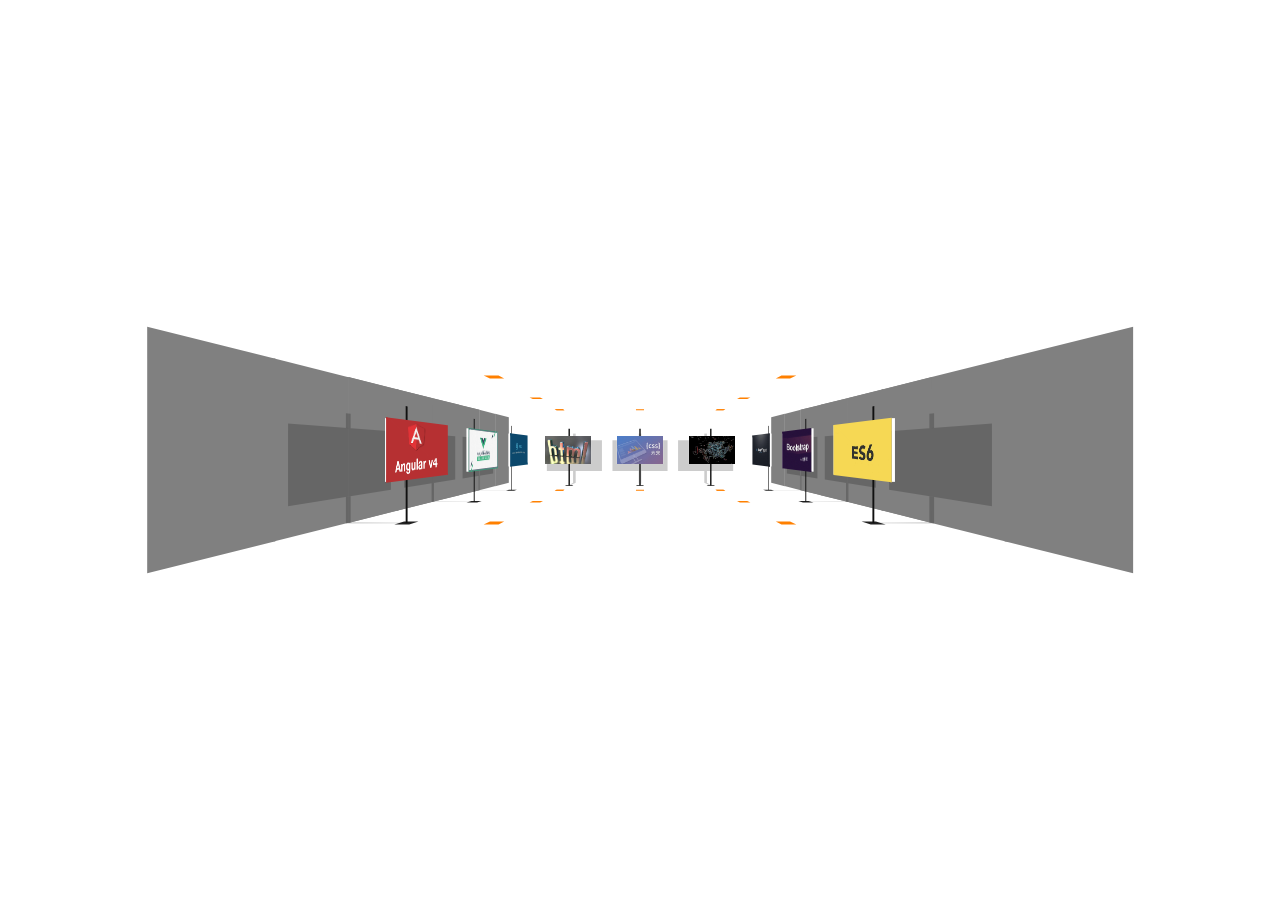
<file: kc/kc.html>
﻿<!DOCTYPE html >
<html >
<head>
<meta http-equiv="Content-Type" content="text/html; charset=utf-8" />
<title>课程</title> 
<style type="text/css">
html {
	overflow:hidden; 
	-ms-touch-action:none;
	-ms-content-zooming:none;
}
body {
	position:absolute;
	margin:0px;
	padding:0px;
	background:#fff;
	width:100%;
	height:100%;
}
#canvas {
	position:absolute;
	width:100%;
	height:100%;
	background:#fff;
}
</style>

<script type="text/javascript" src="js/ge1doot.js"></script>
<script type="text/javascript">

"use strict";

(function () {
	/* ==== definitions ==== */
	var diapo = [], layers = [], ctx, pointer, scr, camera, light, fps = 0, quality = [1,2],
	// ---- poly constructor ----
	Poly = function (parent, face) {
		this.parent = parent;
		this.ctx    = ctx;
		this.color  = face.fill || false;
		this.points = [];
		if (!face.img) {
			// ---- create points ----
			for (var i = 0; i < 4; i++) {
				this.points[i] = new ge1doot.transform3D.Point(
					parent.pc.x + (face.x[i] * parent.normalZ) + (face.z[i] * parent.normalX),
					parent.pc.y +  face.y[i],
					parent.pc.z + (face.x[i] * parent.normalX) + (-face.z[i] * parent.normalZ)
				);
			}
			this.points[3].next = false;
		}
	},
	// ---- diapo constructor ----
	Diapo = function (path, img, structure) {
		// ---- create image ----
		this.img = new ge1doot.transform3D.Image(
			this, path + img.img, 1, {
				isLoaded: function(img) {
					img.parent.isLoaded = true;
					img.parent.loaded(img);
				}
			}
		);
		this.visible  = false;
		this.normalX  = img.nx;
		this.normalZ  = img.nz;
		// ---- point center ----
		this.pc = new ge1doot.transform3D.Point(img.x, img.y, img.z);
		// ---- target positions ----
		this.tx = img.x + (img.nx * Math.sqrt(camera.focalLength) * 20);
		this.tz = img.z - (img.nz * Math.sqrt(camera.focalLength) * 20);
		// ---- create polygons ----
		this.poly = [];
		for (var i = -1, p; p = structure[++i];) {
			layers[i] = (p.img === true ? 1 : 2);
			this.poly.push(
				new Poly(this, p)
			);
		}
	},
	// ---- init section ----
	init = function (json) {
		// draw poly primitive
		Poly.prototype.drawPoly = ge1doot.transform3D.drawPoly;
		// ---- init screen ----
		scr = new ge1doot.Screen({
			container: "canvas"
		});
		ctx = scr.ctx;
		scr.resize();
		// ---- init pointer ----
		pointer = new ge1doot.Pointer({
			tap: function () {
				if (camera.over) {
					if (camera.over === camera.target.elem) {
						// ---- return to the center ----
						camera.target.x = 0;
						camera.target.z = 0;
						camera.target.elem = false;
					} else {
						// ---- goto diapo ----
						camera.target.elem = camera.over;
						camera.target.x = camera.over.tx;
						camera.target.z = camera.over.tz;
						// ---- adapt tesselation level to distance ----
						for (var i = 0, d; d = diapo[i++];) {
							var dx = camera.target.x - d.pc.x;
							var dz = camera.target.z - d.pc.z;
							var dist = Math.sqrt(dx * dx + dz * dz);
							var lev = (dist > 1500) ? quality[0] : quality[1];
							d.img.setLevel(lev);
						}
					}
				}
			}
		});
		// ---- init camera ----
		camera = new ge1doot.transform3D.Camera({
			focalLength: Math.sqrt(scr.width) * 10,
			easeTranslation: 0.025,
			easeRotation: 0.06,
			disableRz: true
		}, {
			move: function () {
				this.over = false;
				// ---- rotation ----
				if (pointer.isDraging) {
					this.target.elem = false;
					this.target.ry = -pointer.Xi * 0.01;
					this.target.rx = (pointer.Y - scr.height * 0.5) / (scr.height * 0.5);
				} else {
					if (this.target.elem) {
						this.target.ry = Math.atan2(
							this.target.elem.pc.x - this.x,
							this.target.elem.pc.z - this.z
						);
					}
				}
				this.target.rx *= 0.9;
			}
		});
		camera.z  = -10000;
		camera.py = 0;
		// ---- create images ----
		for (var i = 0, img; img = json.imgdata[i++];) {
			diapo.push(
				new Diapo(
					json.options.imagesPath, 
					img, 
					json.structure
				)
			);
		}	
		// ---- start engine ---- >>>
		setInterval(function() {
			quality = (fps > 50) ? [2,3] : [1,2];
			fps = 0;
		}, 1000);
		run();
	},
	// ---- main loop ----
	run = function () {
		// ---- clear screen ----
		ctx.clearRect(0, 0, scr.width, scr.height);
		// ---- camera ----
		camera.move();
		// ---- draw layers ----
		for (var k = -1, l; l = layers[++k];) {
			light = false;
			for (var i = 0, d; d = diapo[i++];) {
				(l === 1 && d.draw()) || 
				(d.visible && d.poly[k].draw());
			}
		}
		// ---- cursor ----
		if (camera.over && !pointer.isDraging) {
			scr.setCursor("pointer");
		} else {
			scr.setCursor("move");
		}
		// ---- loop ----
		fps++;
		requestAnimFrame(run);
	};
	/* ==== prototypes ==== */
	Poly.prototype.draw = function () {
		// ---- color light ----
		var c = this.color;
		if (c.light || !light) {
			var s = c.light ? this.parent.light : 1;
			// ---- rgba color ----
			light = "rgba(" + 
				Math.round(c.r * s) + "," +
				Math.round(c.g * s) + "," + 
				Math.round(c.b * s) + "," + (c.a || 1) + ")";
			ctx.fillStyle = light;
		}
		// ---- paint poly ----
		if (!c.light || this.parent.light < 1) {
			// ---- projection ----
			for (
				var i = 0; 
				this.points[i++].projection();
			);
			this.drawPoly();
			ctx.fill();
		}
	}
	/* ==== image onload ==== */
	Diapo.prototype.loaded = function (img) {
		// ---- create points ----
		var d = [-1,1,1,-1,1,1,-1,-1];
		var w = img.texture.width  * 0.5;
		var h = img.texture.height * 0.5;
		for (var i = 0; i < 4; i++) {
			img.points[i] = new ge1doot.transform3D.Point(
				this.pc.x + (w * this.normalZ * d[i]),
				this.pc.y + (h * d[i + 4]),
				this.pc.z + (w * this.normalX * d[i])
			);
		}
	}
	/* ==== images draw ==== */
	Diapo.prototype.draw = function () {
		// ---- visibility ----
		this.pc.projection();
		if (this.pc.Z > -(camera.focalLength >> 1) && this.img.transform3D(true)) {
			// ---- light ----
			this.light = 0.5 + Math.abs(this.normalZ * camera.cosY - this.normalX * camera.sinY) * 0.6;
			// ---- draw image ----
			this.visible = true;
			this.img.draw();
			// ---- test pointer inside ----
			if (pointer.hasMoved || pointer.isDown) {
				if (
					this.img.isPointerInside(
						pointer.X,
						pointer.Y
					)
				) camera.over = this;
			}
		} else this.visible = false;
		return true;
	}
	return {
		// --- load data ----
		load : function (data) {
			window.addEventListener('load', function () {
				ge1doot.loadJS(
					"js/imageTransform3D.js",
					init, data
				);
			}, false);
		}
	}
})().load({
	imgdata:[
		// north
		{img:'images/1.jpg', x:-1000, y:0, z:1500, nx:0, nz:1},
		{img:'images/2.png', x:0,     y:0, z:1500, nx:0, nz:1},
		{img:'images/3.jpg', x:1000,  y:0, z:1500, nx:0, nz:1},
		// east
		{img:'images/4.png', x:1500,  y:0, z:1000, nx:-1, nz:0},
		{img:'images/5.gif', x:1500,  y:0, z:0, nx:-1, nz:0},
		{img:'images/6.png', x:1500,  y:0, z:-1000, nx:-1, nz:0},
		// south
		{img:'images/7.jpg', x:1000,  y:0, z:-1500, nx:0, nz:-1},
		{img:'images/8.png', x:0,     y:0, z:-1500, nx:0, nz:-1},
		{img:'images/9.png', x:-1000, y:0, z:-1500, nx:0, nz:-1},
		// west
		{img:'images/10.png', x:-1500, y:0, z:-1000, nx:1, nz:0},
		{img:'images/11.jpg', x:-1500, y:0, z:0, nx:1, nz:0},
		{img:'images/12.jpg', x:-1500, y:0, z:1000, nx:1, nz:0}
	],
	structure:[
		{
			// wall
			fill: {r:255, g:255, b:255, light:1},
			x: [-1001,-490,-490,-1001],
			z: [-500,-500,-500,-500],
			y: [500,500,-500,-500]
		},{
			// wall
			fill: {r:255, g:255, b:255, light:1},
			x: [-501,2,2,-500],
			z: [-500,-500,-500,-500],
			y: [500,500,-500,-500]
		},{
			// wall
			fill: {r:255, g:255, b:255, light:1},
			x: [0,502,502,0],
			z: [-500,-500,-500,-500],
			y: [500,500,-500,-500]
		},{
			// wall
			fill: {r:255, g:255, b:255, light:1},
			x: [490,1002,1002,490],
			z: [-500,-500,-500,-500],
			y: [500,500,-500,-500]
		},{
			// shadow
			fill: {r:0, g:0, b:0, a:0.2},
			x: [-420,420,420,-420],
			z: [-500,-500,-500,-500],
			y: [150, 150,-320,-320]
		},{
			// shadow
			fill: {r:0, g:0, b:0, a:0.2},
			x: [-20,20,20,-20],
			z: [-500,-500,-500,-500],
			y: [250, 250,150,150]
		},{
			// shadow
			fill: {r:0, g:0, b:0, a:0.2},
			x: [-20,20,20,-20],
			z: [-500,-500,-500,-500],
			y: [-320, -320,-500,-500]
		},{
			// shadow
			fill: {r:0, g:0, b:0, a:0.2},
			x: [-20,20,10,-10],
			z: [-500,-500,-100,-100],
			y: [-500, -500,-500,-500]
		},{
			// base
			fill: {r:32, g:32, b:32},
			x: [-50,50,50,-50],
			z: [-150,-150,-50,-50],
			y: [-500,-500,-500,-500]
		},{
			// support
			fill: {r:16, g:16, b:16},
			x: [-10,10,10,-10],
			z: [-100,-100,-100,-100],
			y: [300,300,-500,-500]
		},{
			// frame
			fill: {r:255, g:255, b:255},
			x: [-320,-320,-320,-320],
			z: [0,-20,-20,0],
			y: [-190,-190,190,190]
		},{
			// frame
			fill: {r:255, g:255, b:255},
			x: [320,320,320,320],
			z: [0,-20,-20,0],
			y: [-190,-190,190,190]
		},
		{img:true},
		{
			// ceilingLight
			fill: {r:255, g:128, b:0},
			x: [-50,50,50,-50],
			z: [450,450,550,550],
			y: [500,500,500,500]
		},{
			// groundLight
			fill: {r:255, g:128, b:0},
			x: [-50,50,50,-50],
			z: [450,450,550,550],
			y: [-500,-500,-500,-500]
		}
	],
	options:{
		imagesPath: ""
	}
});
</script>

</head> 
<body>

<canvas id="canvas">你的浏览器不支持HTML5画布技术，请使用谷歌浏览器。</canvas>

</body>
</html>
</file>
